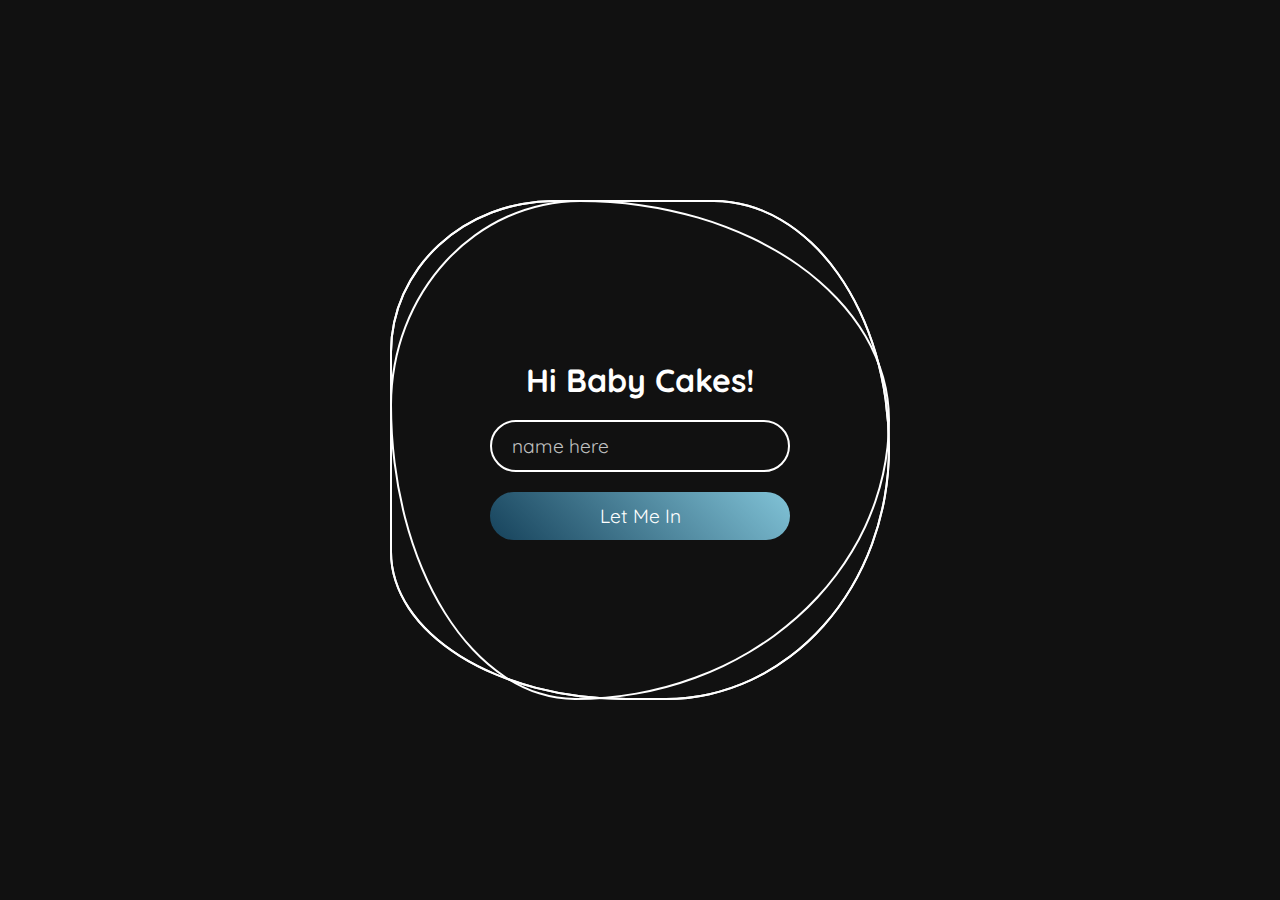
<file: index.html>
<!DOCTYPE html>
<html lang="en">
<head>
    <meta charset="UTF-8">
    <link rel="stylesheet" href="styles/login.css">
    <script src="site.js" defer></script>
    <title>For My Love</title>
</head>
<body>
    <div class="ring">
        <i style="--clr:#16425B;"></i>
        <i style="--clr:#56ACFF;"></i>
        <i style="--clr:#81C3D7;"></i>
        <div class="login">
          <h2>Hi Baby Cakes!</h2>
          <div class="inputBx">
            <input type="text" placeholder="name here" id="user">
          </div>
          <div class="inputBx">
            <input type="submit" value="Let Me In" id="button">
          </div>
        </div>
      </div>
</body>
</html>
</file>
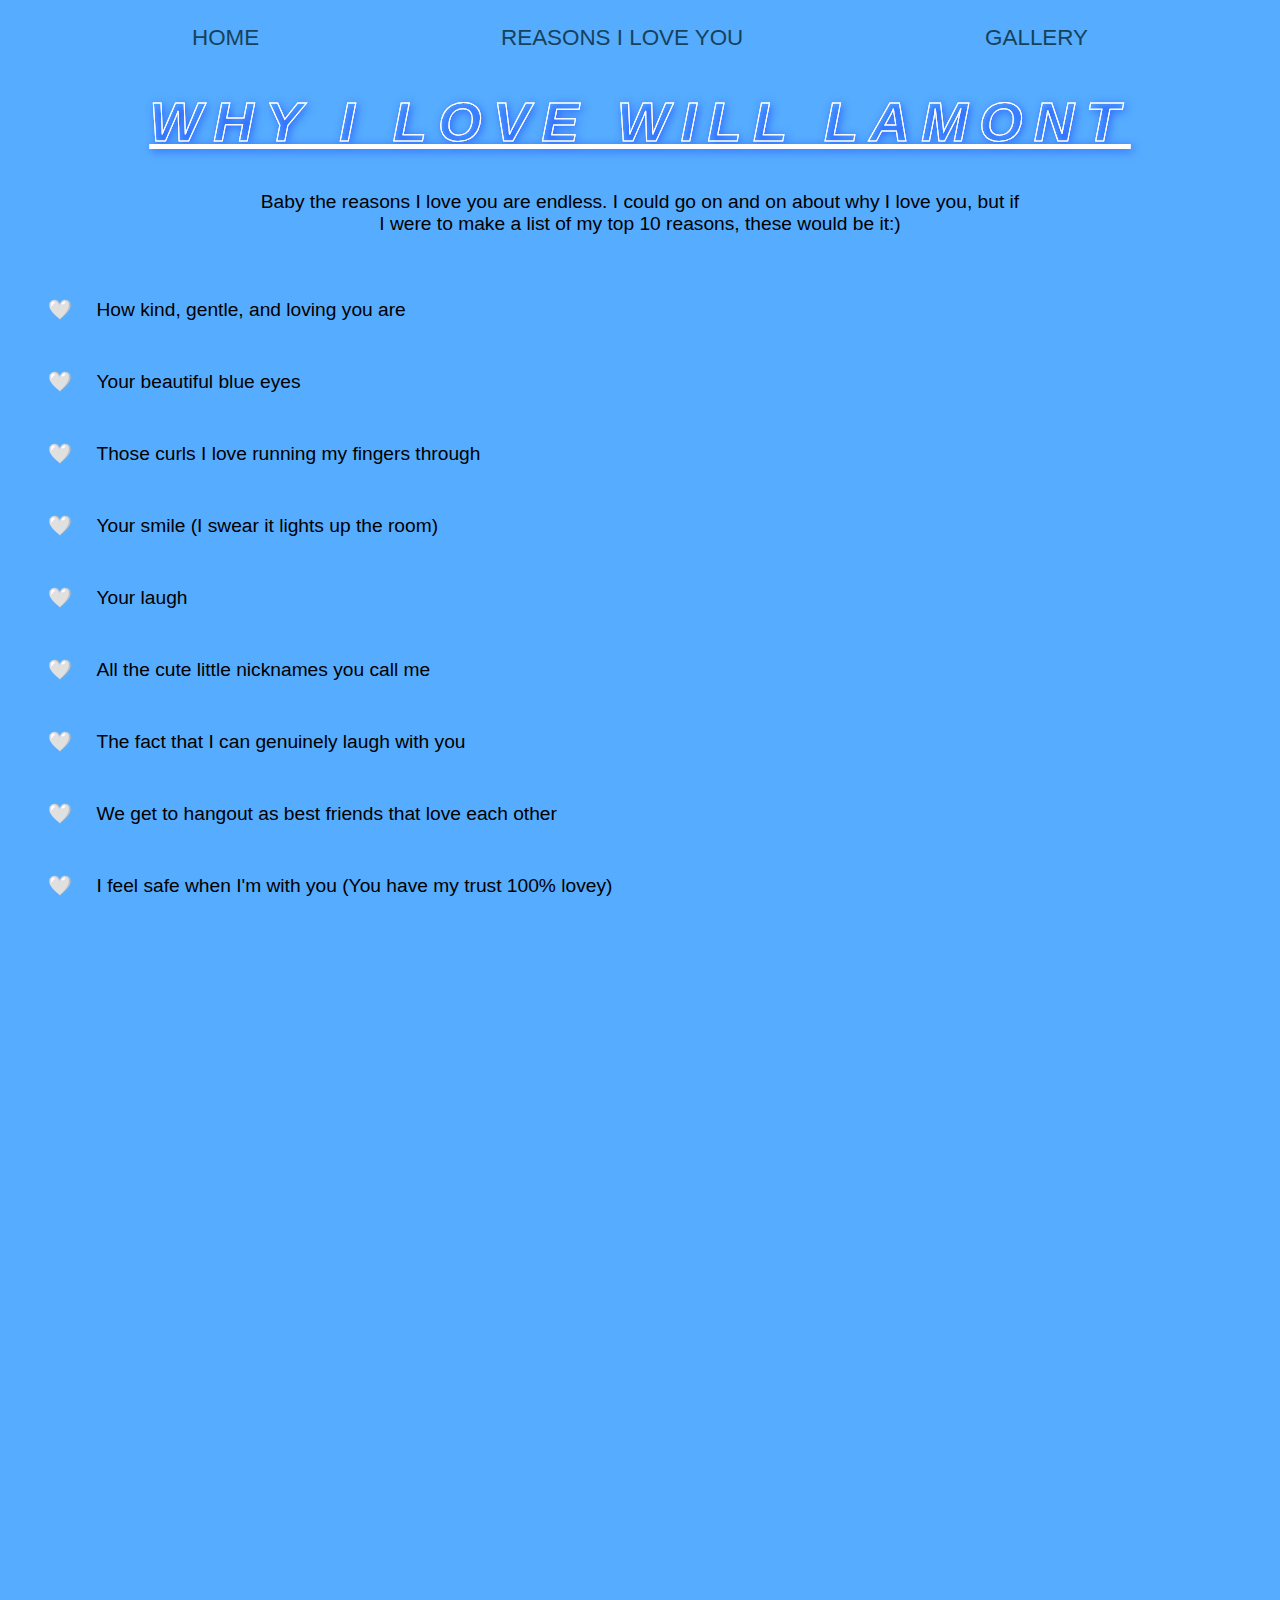
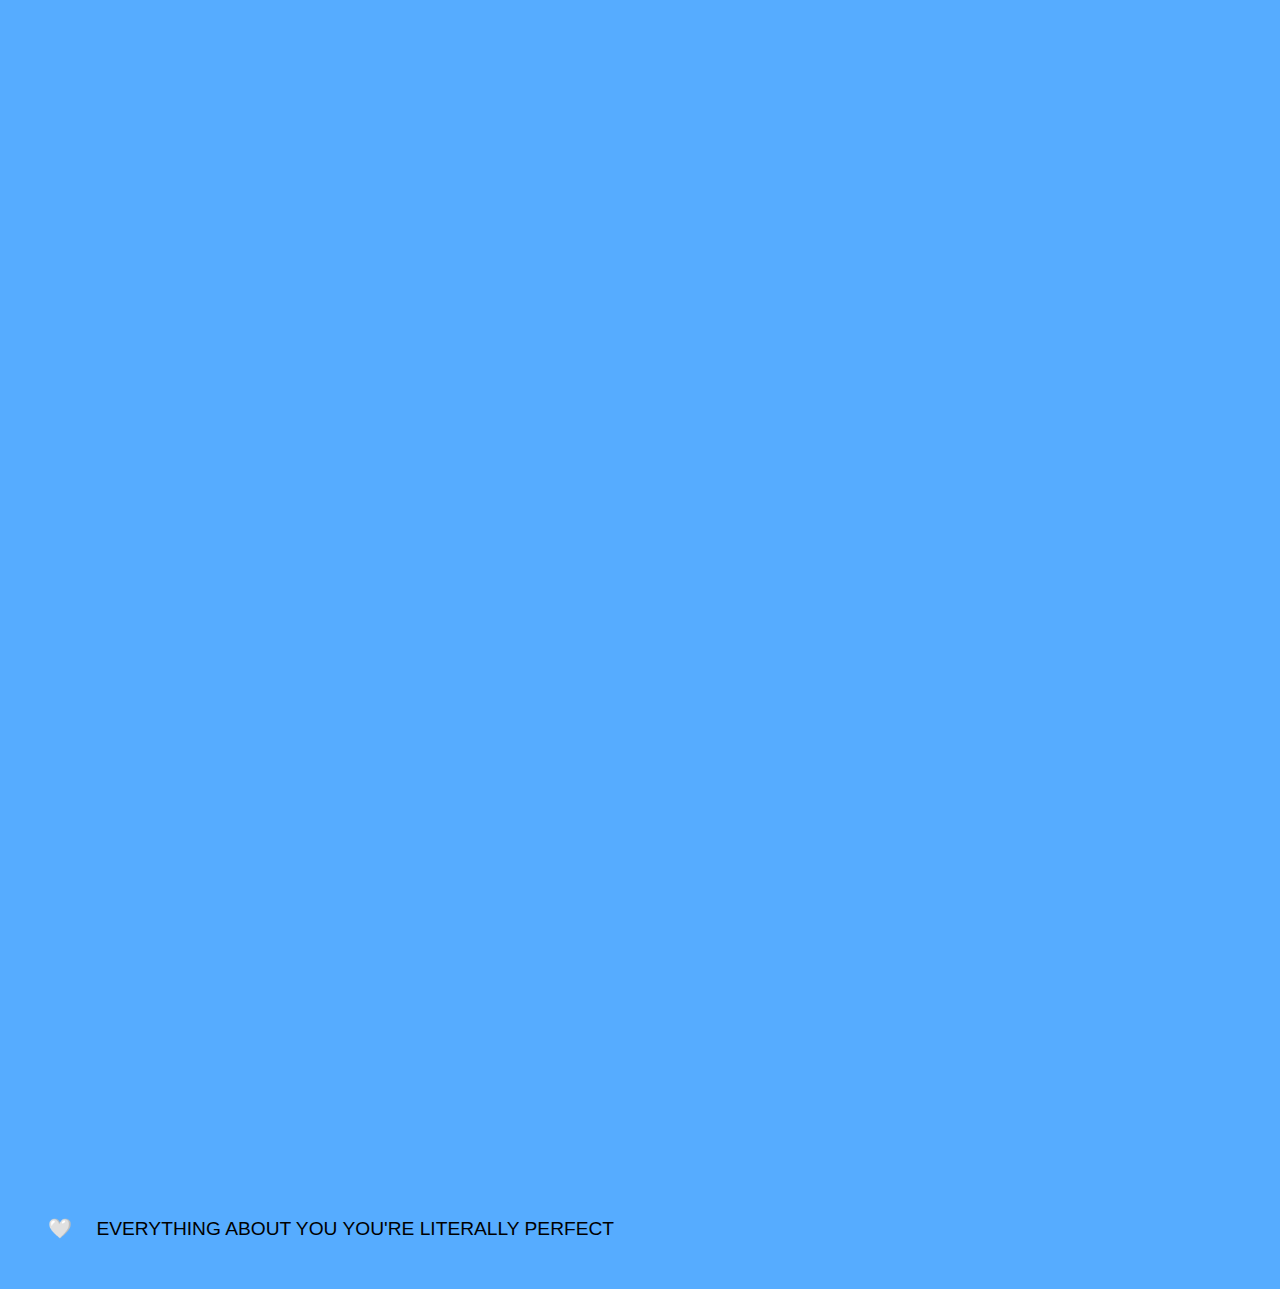
<file: reasons.html>
<!DOCTYPE html>
<html lang="en">
<head>
    <meta charset="UTF-8">
    <link rel="stylesheet" href="styles/style.css">
    <script src="site.js"></script>
    <title>Reasons I Love You</title>
</head>
<body>
    <nav>
        <ul>
            <li><a href="welcome.html">HOME</a></li>
            <li><a href="reasons.html">REASONS I LOVE YOU</a></li>
            <li><a href="gallery.html">GALLERY</a></li>
        </ul>
    </nav>
    <section>
        <h1 class="text-shadow">Why I Love Will Lamont</h1>
    </section>
    <main>
        <p>Baby the reasons I love you are endless. I could go on and on about why I love you, but if I were to make a list of my top 10 reasons, these would be it:)</p>
        <ol>
            <li>How kind, gentle, and loving you are</li>
            <li>Your beautiful blue eyes</li>
            <li>Those curls I love running my fingers through</li>
            <li>Your smile (I swear it lights up the room)</li>
            <li>Your laugh</li>
            <li>All the cute little nicknames you call me</li>
            <li>The fact that I can genuinely laugh with you</li>
            <li>We get to hangout as best friends that love each other</li>
            <li>I feel safe when I'm with you (You have my trust 100% lovey)</li>
            <li id="last">EVERYTHING ABOUT YOU YOU'RE LITERALLY PERFECT</li>
        </ol>
    </main>
</body>
</html>
</file>
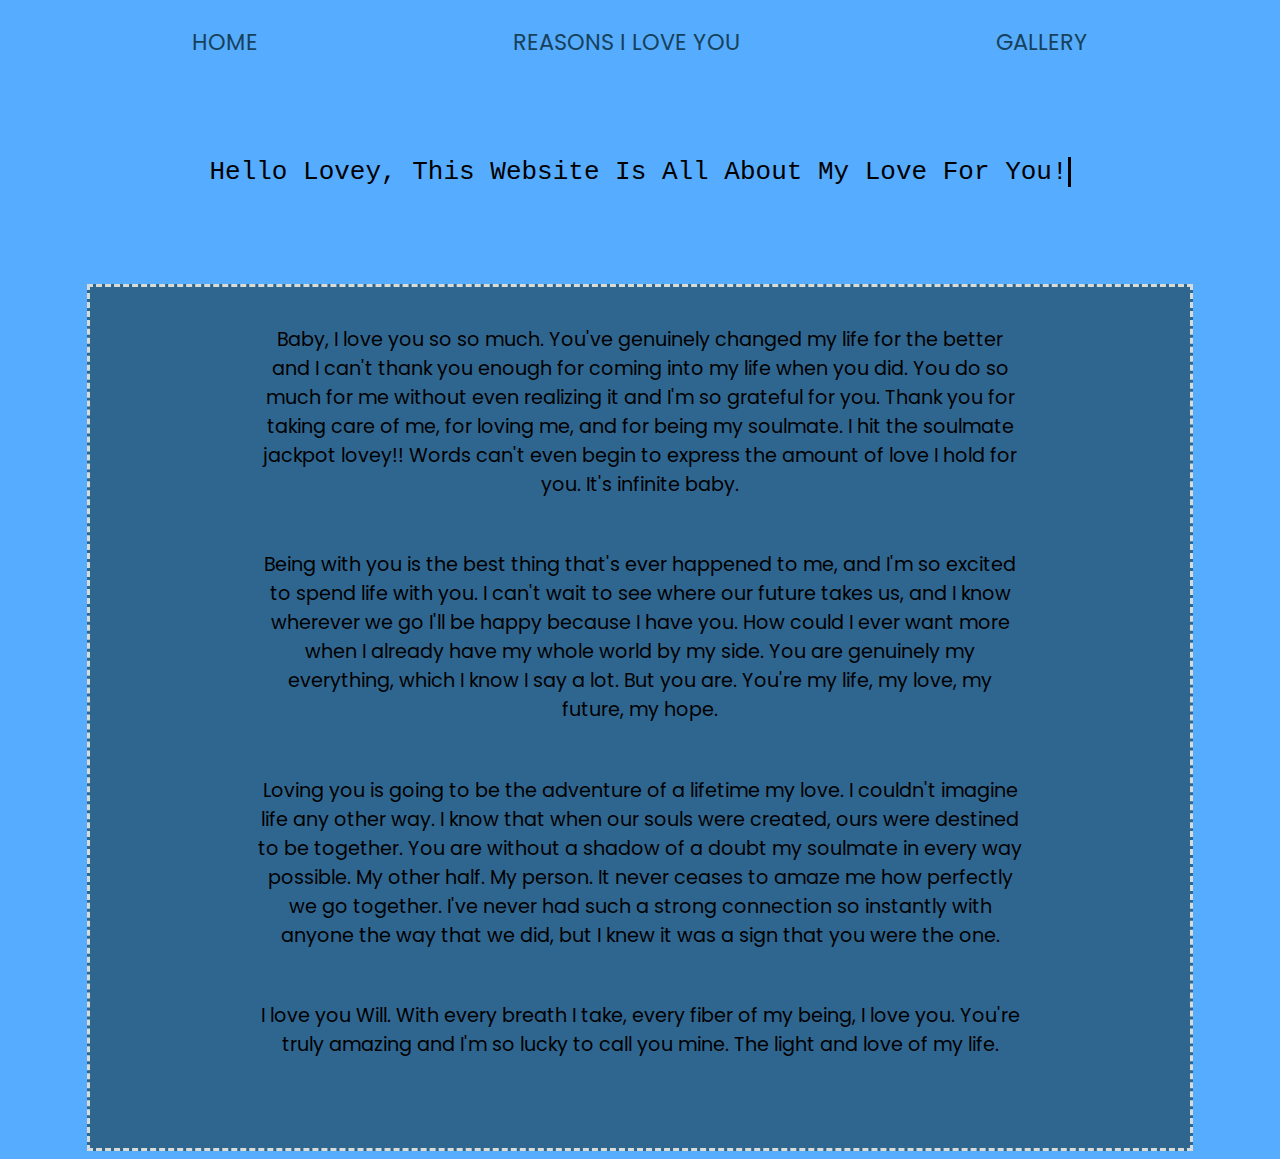
<file: welcome.html>
<!DOCTYPE html>
<html lang="en">
    <head>
        <meta charset="UTF-8">
        <link rel="stylesheet" href="styles/welcome.css">
        <link rel="stylesheet" href="styles/style.css">

        <link rel="preconnect" href="https://fonts.googleapis.com">
        <link rel="preconnect" href="https://fonts.gstatic.com" crossorigin>
        <link href="https://fonts.googleapis.com/css2?family=Poppins:ital,wght@0,100;0,200;0,300;0,400;0,500;0,600;0,700;0,800;0,900;1,100;1,200;1,300;1,400;1,500;1,600;1,700;1,800;1,900&display=swap" rel="stylesheet">
        <title>I LOVE YOU</title>
    </head>
    <body>
        <nav>
            <ul>
                <li><a href="welcome.html">HOME</a></li>
                <li><a href="reasons.html">REASONS I LOVE YOU</a></li>
                <li><a href="gallery.html">GALLERY</a></li>
            </ul>
        </nav>
        <div class="wrapper">
            <div class="typing-demo">
                Hello Lovey, This Website Is All About My Love For You!
            </div>
        </div>
        <main class="content">
            <p>
                Baby, I love you so so much. You've genuinely changed my life for the better and I can't thank you enough for coming into my life when you did. 
                You do so much for me without even realizing it and I'm so grateful for you. Thank you for taking care of me, for loving me, and for being my soulmate. 
                I hit the soulmate jackpot lovey!! Words can't even begin to express the amount of love I hold for you. It's infinite baby.
            </p>
            <p>
                Being with you is the best thing that's ever happened to me, and I'm so excited to spend life with you. I can't wait to see where our future takes us, 
                and I know wherever we go I'll be happy because I have you. How could I ever want more when I already have my whole world by my side. You are genuinely 
                my everything, which I know I say a lot. But you are. You're my life, my love, my future, my hope.
            </p>
            <p>
                Loving you is going to be the adventure of a lifetime my love. I couldn't imagine life any other way. I know that when our souls were created, ours were 
                destined to be together. You are without a shadow of a doubt my soulmate in every way possible. My other half. My person. It never ceases to amaze me how 
                perfectly we go together. I've never had such a strong connection so instantly with anyone the way that we did, but I knew it was a sign that you were the one.
            </p>
            <p>
                I love you Will. With every breath I take, every fiber of my being, I love you. You're truly amazing and I'm so lucky to call you mine. The light and love of my life.
            </p>
        </main>
    </body>
</html>
</file>
<file: styles/login.css>
@import url("https://fonts.googleapis.com/css2?family=Quicksand:wght@300&display=swap");
:root{
    --indigo-dye: #16425B;
    --lapis: #2F6690;
    --cerulean: #3A7CA5;
    --sky-blue: #81C3D7;
    --platinum: #D9DCD6;
    --fav-blue: #56ACFF;
}
* {
  margin: 0;
  padding: 0;
  box-sizing: border-box;
  font-family: "Quicksand", sans-serif;
}
body {
  display: flex;
  justify-content: center;
  align-items: center;
  min-height: 100vh;
  background: #111;
  width: 100%;
  overflow: hidden;
}
.ring {
  position: relative;
  width: 500px;
  height: 500px;
  display: flex;
  justify-content: center;
  align-items: center;
}
.ring i {
  position: absolute;
  inset: 0;
  border: 2px solid #fff;
  transition: 0.5s;
}
.ring i:nth-child(1) {
  border-radius: 38% 62% 63% 37% / 41% 44% 56% 59%;
  animation: animate 6s linear infinite;
}
.ring i:nth-child(2) {
  border-radius: 41% 44% 56% 59%/38% 62% 63% 37%;
  animation: animate 4s linear infinite;
}
.ring i:nth-child(3) {
  border-radius: 41% 44% 56% 59%/38% 62% 63% 37%;
  animation: animate2 10s linear infinite;
}
.ring:hover i {
  border: 6px solid var(--clr);
  filter: drop-shadow(0 0 20px var(--clr));
}
@keyframes animate {
  0% {
    transform: rotate(0deg);
  }
  100% {
    transform: rotate(360deg);
  }
}
@keyframes animate2 {
  0% {
    transform: rotate(360deg);
  }
  100% {
    transform: rotate(0deg);
  }
}
.login {
  position: absolute;
  width: 300px;
  height: 100%;
  display: flex;
  justify-content: center;
  align-items: center;
  flex-direction: column;
  gap: 20px;
}
.login h2 {
  font-size: 2em;
  color: #fff;
}
.login .inputBx {
  position: relative;
  width: 100%;
}
.login .inputBx input {
  position: relative;
  width: 100%;
  padding: 12px 20px;
  background: transparent;
  border: 2px solid #fff;
  border-radius: 40px;
  font-size: 1.2em;
  color: #fff;
  box-shadow: none;
  outline: none;
}
.login .inputBx input[type="submit"] {
  width: 100%;
  background: #0078ff;
  background: linear-gradient(45deg, var(--indigo-dye), var(--sky-blue));
  border: none;
  cursor: pointer;
}
.login .inputBx input::placeholder {
  color: rgba(255, 255, 255, 0.75);
}
</file>
<file: styles/style.css>
:root{
    --indigo-dye: #16425B;
    --lapis: #2F6690;
    --cerulean: #3A7CA5;
    --sky-blue: #81C3D7;
    --platinum: #D9DCD6;
    --fav-blue: #56ACFF;
}

body{
    background-color: var(--fav-blue);
    font-family: "Poppins", sans-serif;
}
nav ul{
    display: flex;
    flex-direction: row;
    justify-content: space-between;
    width: 70vw;
    margin: 0 auto;
    margin-top: 2%;
    padding: 0;
}
nav li{
    list-style-type: none;
}
nav a{
    color: var(--indigo-dye);
    text-decoration: none;
    font-size: 1.4em;
}
nav a:hover{
    color: var(--sky-blue);
    text-decoration: underline;
}
.content{
    width: 80vw;
    margin: 0 auto;
    padding: 3%;
    background-color: var(--lapis);
    border: 3px var(--platinum) dashed;
}

/* for headings */
@import url("https://fonts.googleapis.com/css2?family=Alumni+Sans:wght@400;600;700&display=swap");

section {
	display: flex;
	flex-direction: column;
	justify-content: center;
	align-items: center;
	font-size: 1.4em;
	color: #fff;
	text-transform: uppercase;
	gap: 30px;
}

h1 {
    font-family: "Alumni Sans", sans-serif;
	font-size: 2.5em;
	text-decoration: underline;
	@media (max-width: 768px) {
		font-size: 1.3em;
	}
}

.text-shadow {
	font-style: italic;
	text-transform: uppercase;
	color: transparent;
	-webkit-text-stroke: #fff;
	-webkit-text-stroke-width: 1px;
	text-shadow: 2px 2px 10px #2962ff;
	transition: all 0.5s ease-in-out;
	text-align: center;
	letter-spacing: 0.2em;
	animation: flicker 0.5s ease-in-out infinite alternate;
}
.text-shadow:hover{
    color: #fff;
}

@keyframes flicker {
	0% {
		opacity: 0.5;
		text-shadow: 2px 2px 10px #2962ff;
	}
	100% {
		opacity: 1;
		text-shadow: 2px 2px 20px #2962ff;
	}
}

/* reasons page */
main p{
    text-align: center;
    font-size: 1.2em;
    width: 60vw;
    margin: 0 auto;
    margin-bottom: 5%;
}
ol li{
    list-style-type: none;
    margin-bottom: 4%;
    font-size: 1.2em;
}
ol li::before{
    content: '\1F90D';
    padding-right: 2%;
}
#last{
    margin-top: 150vw;
}
</file>
<file: styles/welcome.css>
.wrapper {
    height: 25vh;
    /*This part is important for centering*/
    display: grid;
    place-items: center;
  }
  
  .typing-demo {
    width: 55ch;
    animation: typing 2s steps(22), blink .5s step-end infinite alternate;
    white-space: nowrap;
    overflow: hidden;
    border-right: 3px solid;
    font-family: monospace;
    font-size: 2em;
  }
  
  @keyframes typing {
    from {
      width: 0
    }
  }
      
  @keyframes blink {
    50% {
      border-color: transparent
    }
  }
</file>
